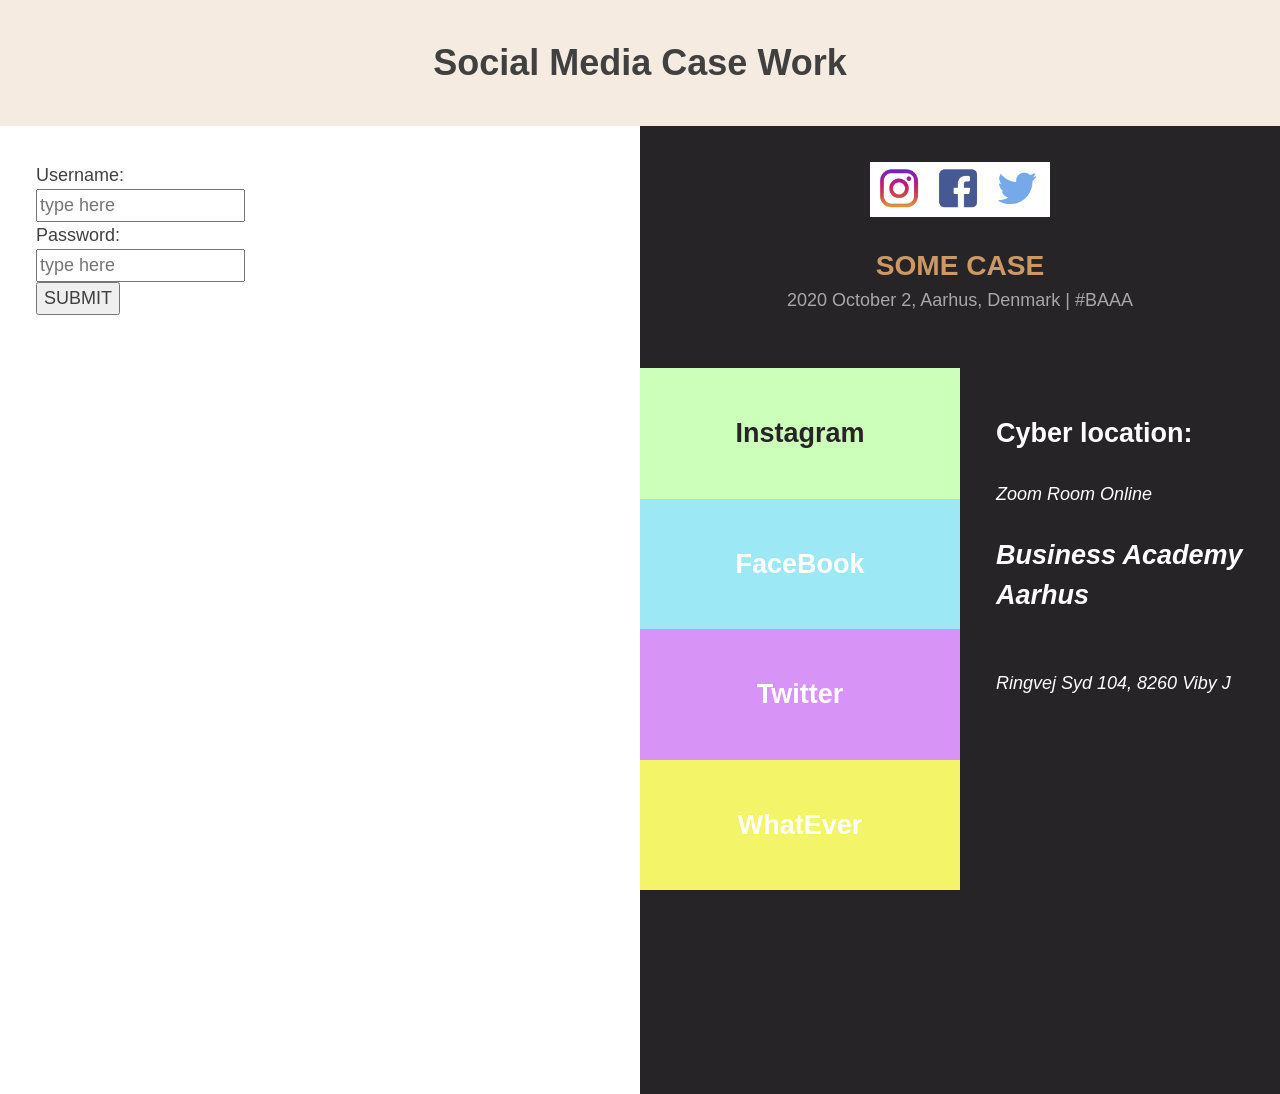
<file: index.html>
<!DOCTYPE html>
<html>
<head>
	<meta charset='utf-8' />
	<title>SoMe CaseWork</title>
	<meta name='viewport' content='initial-scale=1,maximum-scale=1,user-scalable=no' />
	<link rel="stylesheet" type="text/css" href="style.css">
	<script src="js/main.js" defer></script>
</head>
<body>
	<div class="site">
		<a class="skip-link screen-reader-text" href="#content">Skip to content</a>
		<header class="masthead">
			<img src="some.png">
			<p class="site-title">SoMe Case</p>
			<p class="site-description">2020 October 2, Aarhus, Denmark | #BAAA</p>
		</header>
		<!-- .masthead -->

		<h1 class="page-title">Social Media Case Work</h1>
		<main id="content" class="main-content">
			<form name="login">
				<label for="username">Username:</label><br>
				<input name="name" type="text" id="username" placeholder="type here"><br>
				<label for="password">Password:</label><br>
				<input name="pass" type="text" id="password" placeholder="type here"><br>
			</form>
			<button type="button" onclick="myValidator()">SUBMIT</button>
		</main>
		<aside class="sidebar">
			<ul class="info">
				<li class="a11y">
					<h2 class="info-heading">Instagram</h2>
				</li>
				<li class="coc">
					<h2 class="info-heading">FaceBook</h2>
				</li>
				<li class="contact">
					<h2 class="info-heading">Twitter</h2>
				</li>
				<li class="faq">
					<h2 class="info-heading">WhatEver</h2>
				</li>
			</ul>
		</aside>
		<footer class="colophon">
			<h2>Cyber location:</h2>
			<address>Zoom Room Online<br />
			<h2>Business Academy Aarhus</h2> <br />
        		Ringvej Syd 104, 8260 Viby J <br />
			</address>
		</footer>
	</div>
</body>
</file>
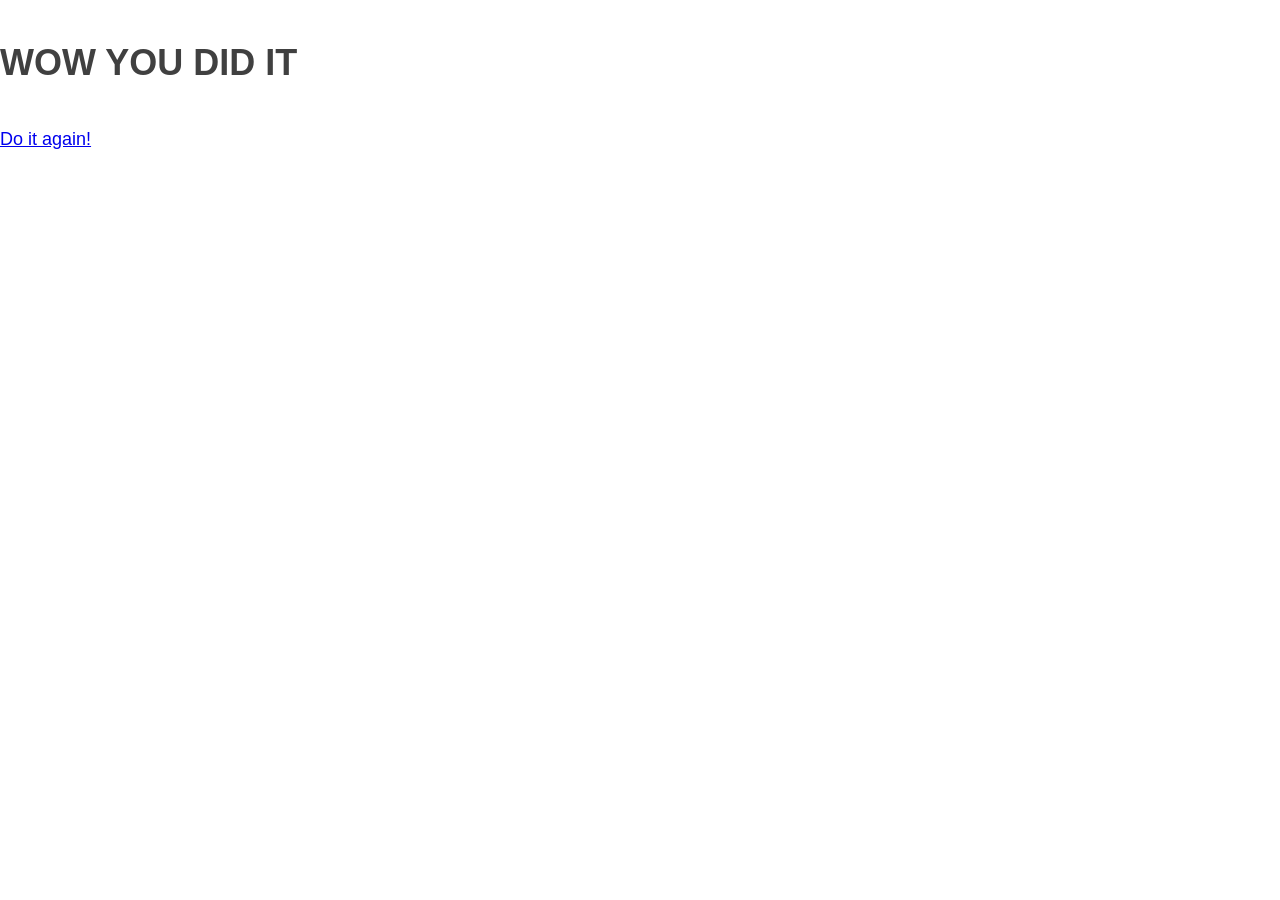
<file: correct.html>
<!DOCTYPE html>
<html lang="en">
<head>
    <meta charset="UTF-8">
    <meta http-equiv="X-UA-Compatible" content="IE=edge">
    <meta name="viewport" content="width=device-width, initial-scale=1.0">
    <title>Succes!</title>
    <link rel="stylesheet" href="style.css">
</head>
<body>
    <h1>WOW YOU DID IT</h1>

    <a href="index.html">Do it again!</a>
</body>
</html>
</file>
<file: style.css>
/* NOTE:
 * Grid layout stuff starts at line 224. 
 * The stuff before is just boring old CSS to make content look not crappy.
 */

/*--------------------------------------------------------------
CSS Reset
--------------------------------------------------------------*/
html {
	font-family: sans-serif;
	-webkit-text-size-adjust: 100%;
	-ms-text-size-adjust:     100%;
}

body {
	margin: 0;
}

img {
	display: block;
	border: 0;
	width: 100%;
	height: auto;
}


/*--------------------------------------------------------------
Accessibility
--------------------------------------------------------------*/
/* Text meant only for screen readers */
.screen-reader-text {
	clip: rect(1px, 1px, 1px, 1px);
	position: absolute !important;
	height: 1px;
	width: 1px;
	overflow: hidden;
}

.screen-reader-text:hover,
.screen-reader-text:active,
.screen-reader-text:focus {
	background-color: #f1f1f1;
	border-radius: 3px;
	box-shadow: 0 0 2px 2px rgba(0, 0, 0, 0.6);
	clip: auto !important;
	color: #21759b;
	display: block;
	font-size: 14px;
	font-weight: bold;
	height: auto;
	left: 5px;
	line-height: normal;
	padding: 15px 23px 14px;
	text-decoration: none;
	top: 5px;
	width: auto;
	z-index: 100000; /* Above WP toolbar */
}


/*--------------------------------------------------------------
Typography
--------------------------------------------------------------*/
body,
button,
input,
select,
textarea {
	color: #404040;
	font-family: 'Helvetica', Arial, sans-serif;
	font-size: 18px;
	line-height: 1.5;
}

h1,
h2,
h3 {
	margin: 0;
	padding: 1em 0;
}

p {
	margin: 0;
	padding: 1em 0;
}

/*--------------------------------------------------------------
General styles
--------------------------------------------------------------*/

.masthead {
  padding: 2em;
  background: #272427;
  text-align: center;
}

.masthead img {
  width: 180px;
  margin: 0 auto;
}

.site-title {
  margin: 1em 0 0;
  padding: 0;
  font-size: 1.5625em;
  font-family: Helvetica Neue, Helvetica, Roboto, Arial, sans-serif;
  font-weight: 700;
  text-transform: uppercase;
  color: #c96;
}

.site-description {  
  margin: 0 0 1em;
  padding: 0;
  font-size: 1em;
  font-family: Helvetica Neue, Helvetica, Roboto, Arial, sans-serif;
  font-weight: 400;
  color: hsla(0,0%,100%,.6);
}

.page-title {
  text-align: center;
  background-color: #f5ebe0
}

.main-content {
	background: white;
  padding: 2em;
}

.schedule-list {
  margin: 0;
  padding: 0;
  list-style-type: none;
}

.schedule-list li {
  margin: .5em 0;
  padding: 1em 0;
  border-bottom: 1px dotted black;
}

.schedule-list li:last-child {
  border-bottom: none;
}

.talk-title {
  margin: 0;
  padding: 0;
  line-height: 1.3em;
}

.talk-speaker {
  margin: .5em 0;
  padding: 0;
}

.talk-time {
  margin: .5em 0;
  padding: 0;
  font-weight: bold;
}

.sidebar {
  background: #272427;
}

.info {
  margin: 0;
  padding: 0;
  list-style-type: none;
  color: white;
}

.info li {
  padding: 1em;
  text-align: center;
}

.a11y {
  color: #272427;
  background: #ccffb9;
}

.coc {
  background: #9de8f5;
}

.contact {
  background: #d893f7;
}

.faq {
  background: #f4f469;
}

.colophon {
	padding: 1em 2em;
  background: #272427;
	color: white;
}

.colophon a {
	color: white;
}

.colophon a:hover,
.colophon a:focus {
	border-bottom: 1px solid white;
}

/*--------------------------------------------------------------
If no grid support, limit width to 50em and center align
--------------------------------------------------------------*/
@supports not (display: grid) {
	.page-title,
  .main-content,
  .sidebar {
		max-width: 50em;
		margin: 0 auto;
	}
}

/*--------------------------------------------------------------
CSS Grid layout for wider screens, when browser supports grid:
--------------------------------------------------------------*/

@supports (display: grid) {
  @media screen and (min-width: 800px) {
    
  	.site {
			display: grid;
			grid-template-columns: 1fr 1fr;
      grid-template-rows: auto 1fr 3fr;
      grid-template-areas:
        "content-head content-head"
        "main header"
        "main sidebar"
        "footer footer";
		}
    
    .masthead {
      grid-area: header;
    }
    
    .page-title {
      grid-area: content-head;
    }
    
    .main-content {
      grid-area: main;
    }
    
    .sidebar {
      grid-area: sidebar;
    }
		
    .colophon {
      grid-area: footer;
    }
    
	}
  
  @media screen and (min-width: 1200px) {
    .site {
			grid-template-columns: 2fr 1fr 1fr;
      grid-template-areas:
        "content-head content-head content-head"
        "main header header"
        "main sidebar footer";
		}
  }
}
</file>
